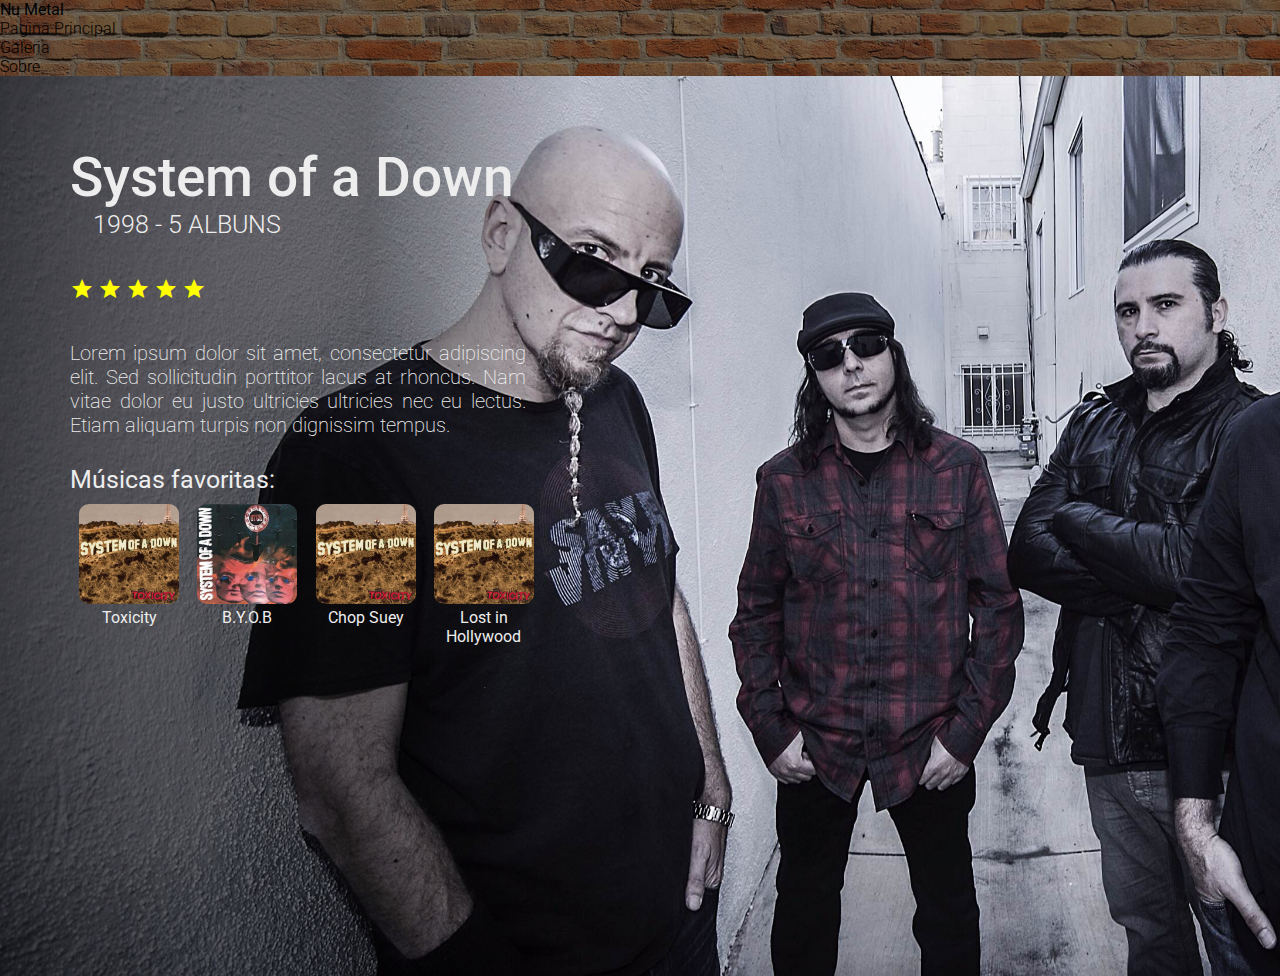
<file: korn/index.html>
<!DOCTYPE html>
<html lang="pt-br">
<head>
    <meta charset="UTF-8">
    <meta name="viewport" content="width=device-width, initial-scale=1.0">
    <meta http-equiv="X-UA-Compatible" content="ie=edge">
    <link rel="stylesheet" href="../conteudo/estilo/principal.css">
    <link rel="stylesheet" href="https://fonts.googleapis.com/icon?family=Material+Icons">
    <title>Galeria</title>

    <style>
        html {
            background-size: contain;
            background-repeat: no-repeat;
        }

        .Titulo {
            font-size: 55px;
            font-weight: 500;
            margin: 4% 0% 0% 0%;
        }

        .subInformações {
            font-size: 25px;     
            font-weight: 300;
            text-transform: uppercase;

            margin-left: 5%;
        }

        .Estrelas {
            margin: 8% 0%;
        }

        .Descrição {
            font-size: 20px;
            font-weight: 200;
            text-align: justify;
            word-spacing: 0px;
            margin-bottom: 6%;
            overflow: hidden;
        }

        ul.ListaComImagens {
            list-style: none;

            display: flex;
            box-flex: wrap;
            margin: 0%;
            padding: 0;

            text-align: center;
        }

        .Estrelas i{
            color:yellow;
            cursor: pointer;
        }

        .Estrelas i:hover{
            color: cyan;
        }

        
        .ListaComImagens li {
            margin: 0 2%;
            transition: filter 100ms;
        }

        .Estrelas .ListaComImagens img {
            width: 25px;
        }

        .ListaComImagens li:hover {
            filter: drop-shadow(0 0 5px rgb(245, 229, 2));
        }

        .ListaComImagens img {
            width: 100px;
            border-radius: 10px;
        }


        #Informacoes {
            padding: 50px;
            padding-left: 70px;
            font-family: "Oswald";

            width: 45%;
            height: 100%;

            background: rgb(0,0,0);
            background:
            linear-gradient(90deg, rgba(0,0,0,0.5) 64%,
             rgba(0,0,0,0) 100%);
            color: rgb(237, 237, 237);
            text-align: left;
            line-height: 1.2;
        }

        #Conteudo {
            height: 100%;
            background: url('soadBackground.jpg');
            background-size: cover;
        }

    </style>


</head>
<body>
        <nav>
                <ul>
                    <li class="logo"><label>Nu Metal</label></li>
                    <div class="degrade">
                    <li><a href="index.html">Pagina Principal</a></li>
                    <li><a href="galeria.html">Galeria</a></li>
                    <li><a href="#">Sobre</a></li>
                    </div>
                </ul>
        </nav>

    <div id="Conteudo">
        

        <div id="Informacoes">

        <div class="Titulo">System of a Down</div>
        <div class="subInformações">1998 - 5 albuns</div>
        <div class="Estrelas">
            <i class="material-icons">star</i>
            <i class="material-icons">star</i>
            <i class="material-icons">star</i>
            <i class="material-icons">star</i>
            <i class="material-icons">star</i>
        </div>
        <div class="Descrição"> Lorem ipsum dolor sit amet, consectetur adipiscing elit. Sed sollicitudin porttitor lacus at rhoncus. Nam vitae dolor eu justo ultricies ultricies nec eu lectus. Etiam aliquam turpis non dignissim tempus.  </div>

        <div class="ListaMusicas">
            <div style="font-size: 25px; margin-bottom: 2%; font-weight: 400;"> Músicas favoritas:</div>
            <ul class="ListaComImagens">
                <li>
                    <img src="ss.jpg" alt="">
                    <p>Toxicity</p>
                </li>
                <li>
                    <img src="s.jpg" alt="">
                    <p>B.Y.O.B</p>
                </li>
                
                <li>
                        <img src="ss.jpg" alt="">
                        <p>Chop Suey</p>
                </li>

                <li>
                        <img src="ss.jpg" alt="">
                        <p>Lost in Hollywood</p>
                </li>
            </ul>

        </div>

        </div>
        
    </div>
</body>
</html>
</file>
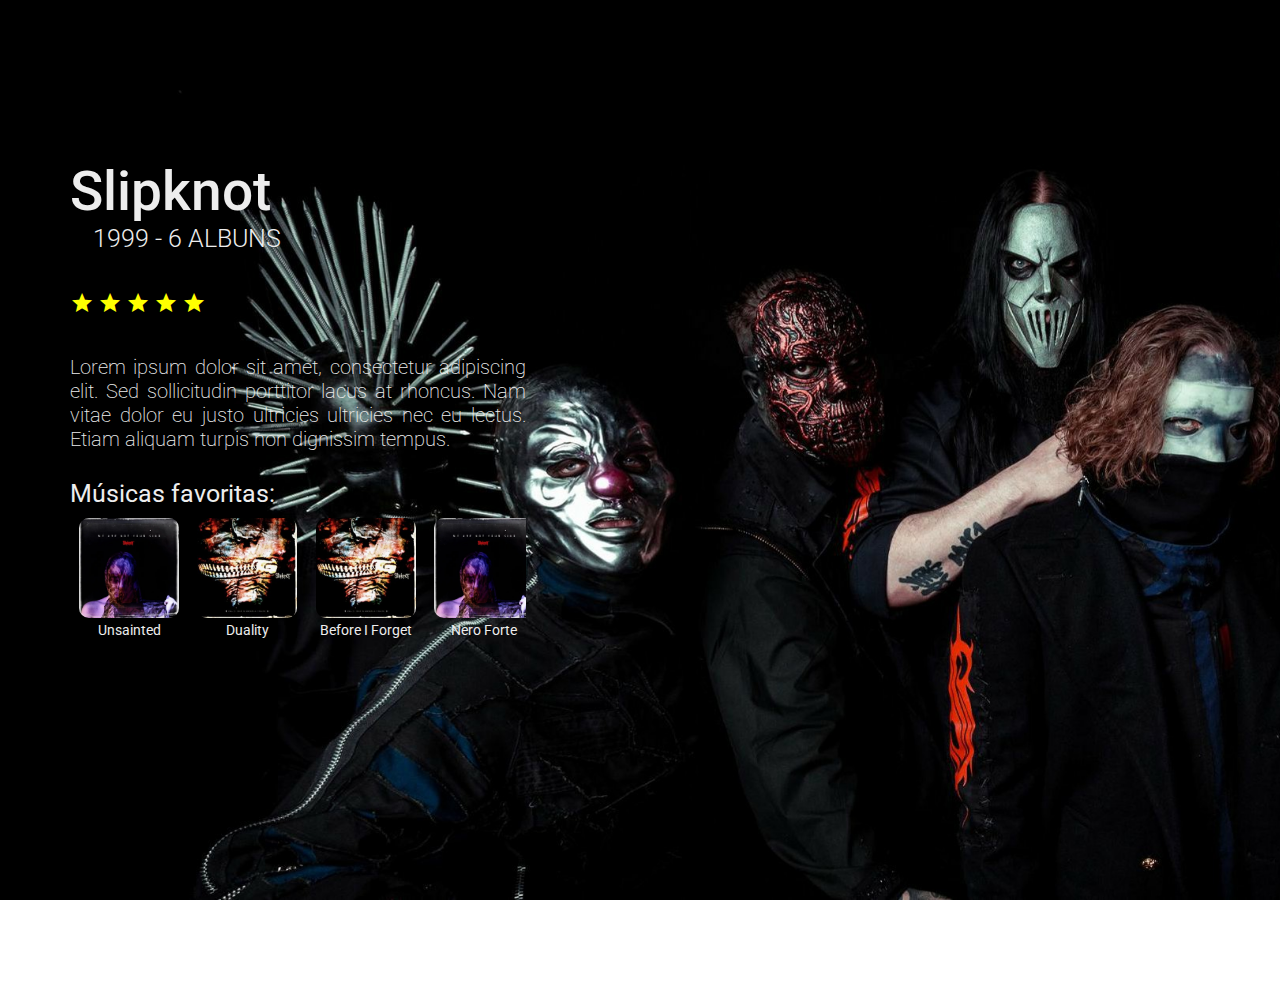
<file: slipknot/index.html>
<!DOCTYPE html>
<html lang="pt-br">
<head>
    <meta charset="UTF-8">
    <meta name="viewport" content="width=device-width, initial-scale=1.0">
    <meta http-equiv="X-UA-Compatible" content="ie=edge">
    <link rel="stylesheet" href="../conteudo/estilo/principal.css">
    <link rel="stylesheet" href="../conteudo/estilo/banda.css">
    <link rel="stylesheet" href="../conteudo/estilo/menu.css">
    <link rel="stylesheet" href="https://fonts.googleapis.com/icon?family=Material+Icons">
    <title>Galeria</title>

    <style>
        body {
            height: 100%;
            background: url('background.jpg');
            background-size: cover;
            background-attachment: fixed;
        }

        #info {
            background:
            linear-gradient(90deg, rgba(0, 0, 0, 0.8) 40%,
            rgba(0,0,0,0) 75%);
        }
    
    </style>

</head>
<body>
        <nav style="background: black; height: 90px;"></nav>

    <div id="Conteudo">
        

        <div id="Informacoes">

        <div class="Titulo">Slipknot</div>
        <div class="subInformações">1999 - 6 albuns</div>
        <div class="Estrelas">
            <i class="material-icons">star</i>
            <i class="material-icons">star</i>
            <i class="material-icons">star</i>
            <i class="material-icons">star</i>
            <i class="material-icons">star</i>
        </div>
        <div class="Descrição"> Lorem ipsum dolor sit amet, consectetur adipiscing elit. Sed sollicitudin porttitor lacus at rhoncus. Nam vitae dolor eu justo ultricies ultricies nec eu lectus. Etiam aliquam turpis non dignissim tempus.  </div>

        <div class="ListaMusicas">
            <div style="font-size: 25px; margin-bottom: 2%; font-weight: 400;"> Músicas favoritas:</div>
            <ul class="ListaComImagens">
                <li>
                    <a>
                        <img src="av109981_1.webp" alt="">
                        <p>Unsainted</p>
                    </a>
                </li>
                <li>
                    <a>
                        <img src="s.jpg" alt="">
                        <p>Duality</p>
                    </a>
                </li>
                
                <li>
                    <a>
                        <img src="s.jpg" alt="">
                        <p>Before I Forget</p>
                    </a>
                </li>

                <li>
                    <a href="#">
                        <img src="av109981_1.webp" alt="">
                        <p>Nero Forte</p>
                    </a>
                </li>

                <li>
                    <a href="#">
                        <img src="av109981_1.webp" alt="">
                        <p>Nero Forte</p>
                    </a>
                </li>
            </ul>

        </div>

        </div>
        
    </div>
</body>
</html>
</file>
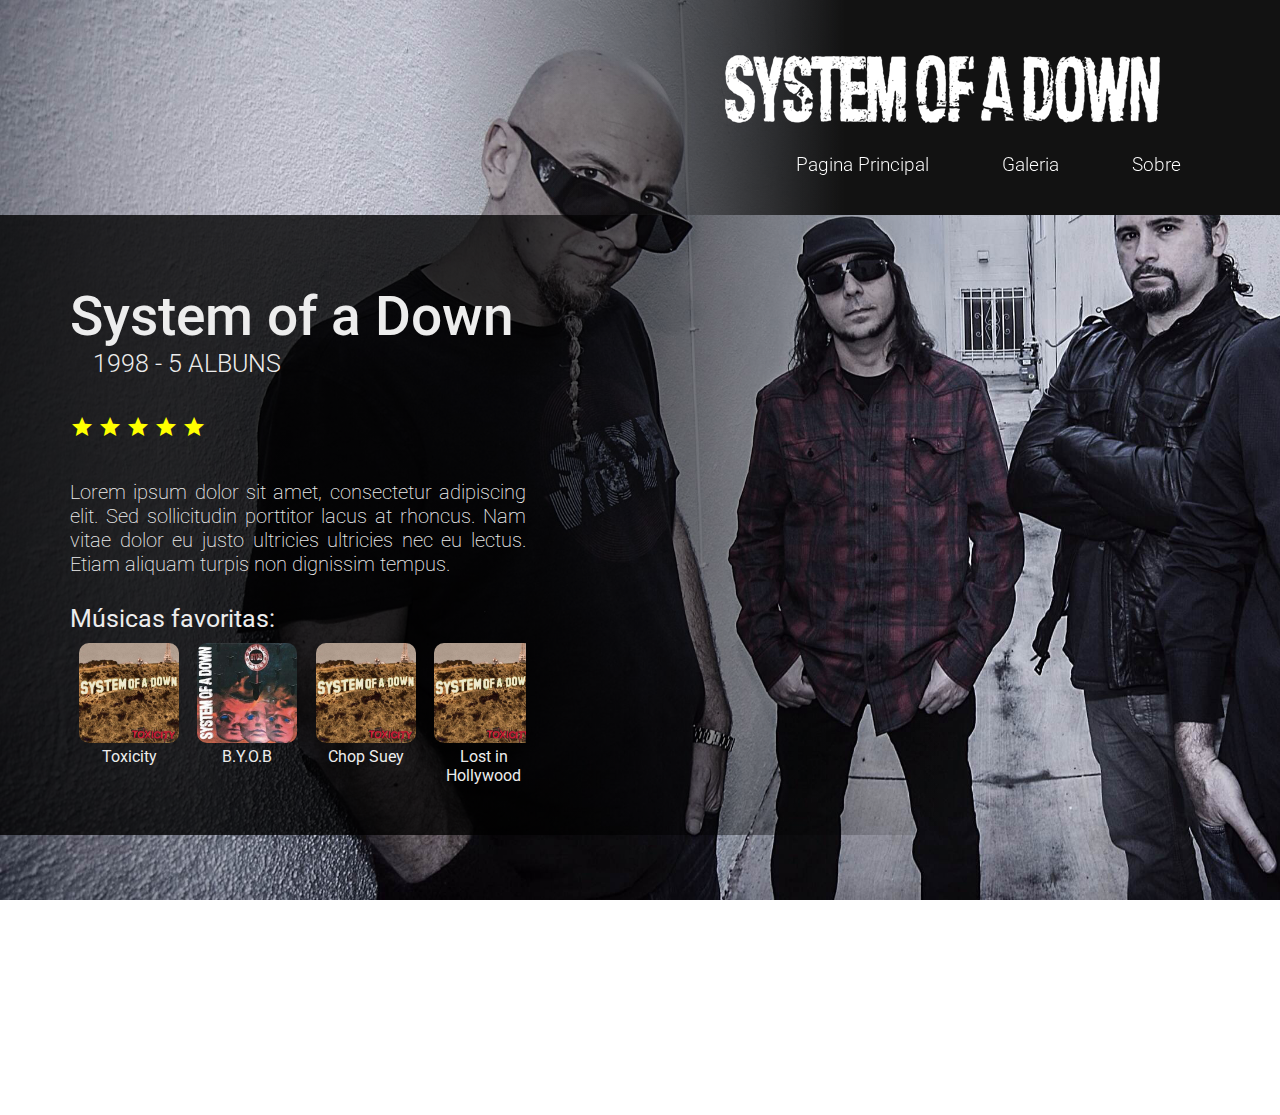
<file: soad/index.html>
<!DOCTYPE html>
<html lang="pt-br">
<head>
    <meta charset="UTF-8">
    <meta name="viewport" content="width=device-width, initial-scale=1.0">
    <meta http-equiv="X-UA-Compatible" content="ie=edge">
    <link rel="stylesheet" href="../conteudo/estilo/principal.css">
    <link rel="stylesheet" href="../conteudo/estilo/banda.css">
    <link rel="stylesheet" href="../conteudo/estilo/menu.css">
    <link rel="stylesheet" href="https://fonts.googleapis.com/icon?family=Material+Icons">
    <title>Galeria</title>

    <style>
        body {
            height: 100%;
            background: url('soadBackground.jpg');
            background-size: cover;
            background-attachment: fixed;
        }

        #info {
            background:
            linear-gradient(90deg, rgba(0, 0, 0, 0.8) 40%,
            rgba(0,0,0,0) 75%);
        }



        nav ul {
            filter: invert(1);
        }



    </style>

</head>
<body>
    <nav>
        <ul>
            <li class="logo"><label><img src="logo.png" alt="Nu Metal"></label></li>
            <div class="degrade">
            <li><a href="index.html">Pagina Principal</a></li>
            <li><a href="galeria.html">Galeria</a></li>
            <li><a href="#">Sobre</a></li>
            </div>
        </ul>
    </nav>

    <div id="Conteudo">
        <div id="info">

        

        <div id="Informacoes">

        <div class="Titulo">System of a Down</div>
        <div class="subInformações">1998 - 5 albuns</div>
        <div class="Estrelas">
            <i class="material-icons">star</i>
            <i class="material-icons">star</i>
            <i class="material-icons">star</i>
            <i class="material-icons">star</i>
            <i class="material-icons">star</i>
        </div>
        <div class="Descrição"> Lorem ipsum dolor sit amet, consectetur adipiscing elit. Sed sollicitudin porttitor lacus at rhoncus. Nam vitae dolor eu justo ultricies ultricies nec eu lectus. Etiam aliquam turpis non dignissim tempus.  </div>

        <div class="ListaMusicas">
            <div style="font-size: 25px; margin-bottom: 2%; font-weight: 400;"> Músicas favoritas:</div>
            <ul class="ListaComImagens">
                <li>
                    <img src="ss.jpg" alt="">
                    <p>Toxicity</p>
                </li>
                <li>
                    <img src="s.jpg" alt="">
                    <p>B.Y.O.B</p>
                </li>
                
                <li>
                        <img src="ss.jpg" alt="">
                        <p>Chop Suey</p>
                </li>

                <li>
                        <img src="ss.jpg" alt="">
                        <p>Lost in Hollywood</p>
                </li>
            </ul>

        </div>

        </div>
        </div>
    </div>
</body>
</html>
</file>
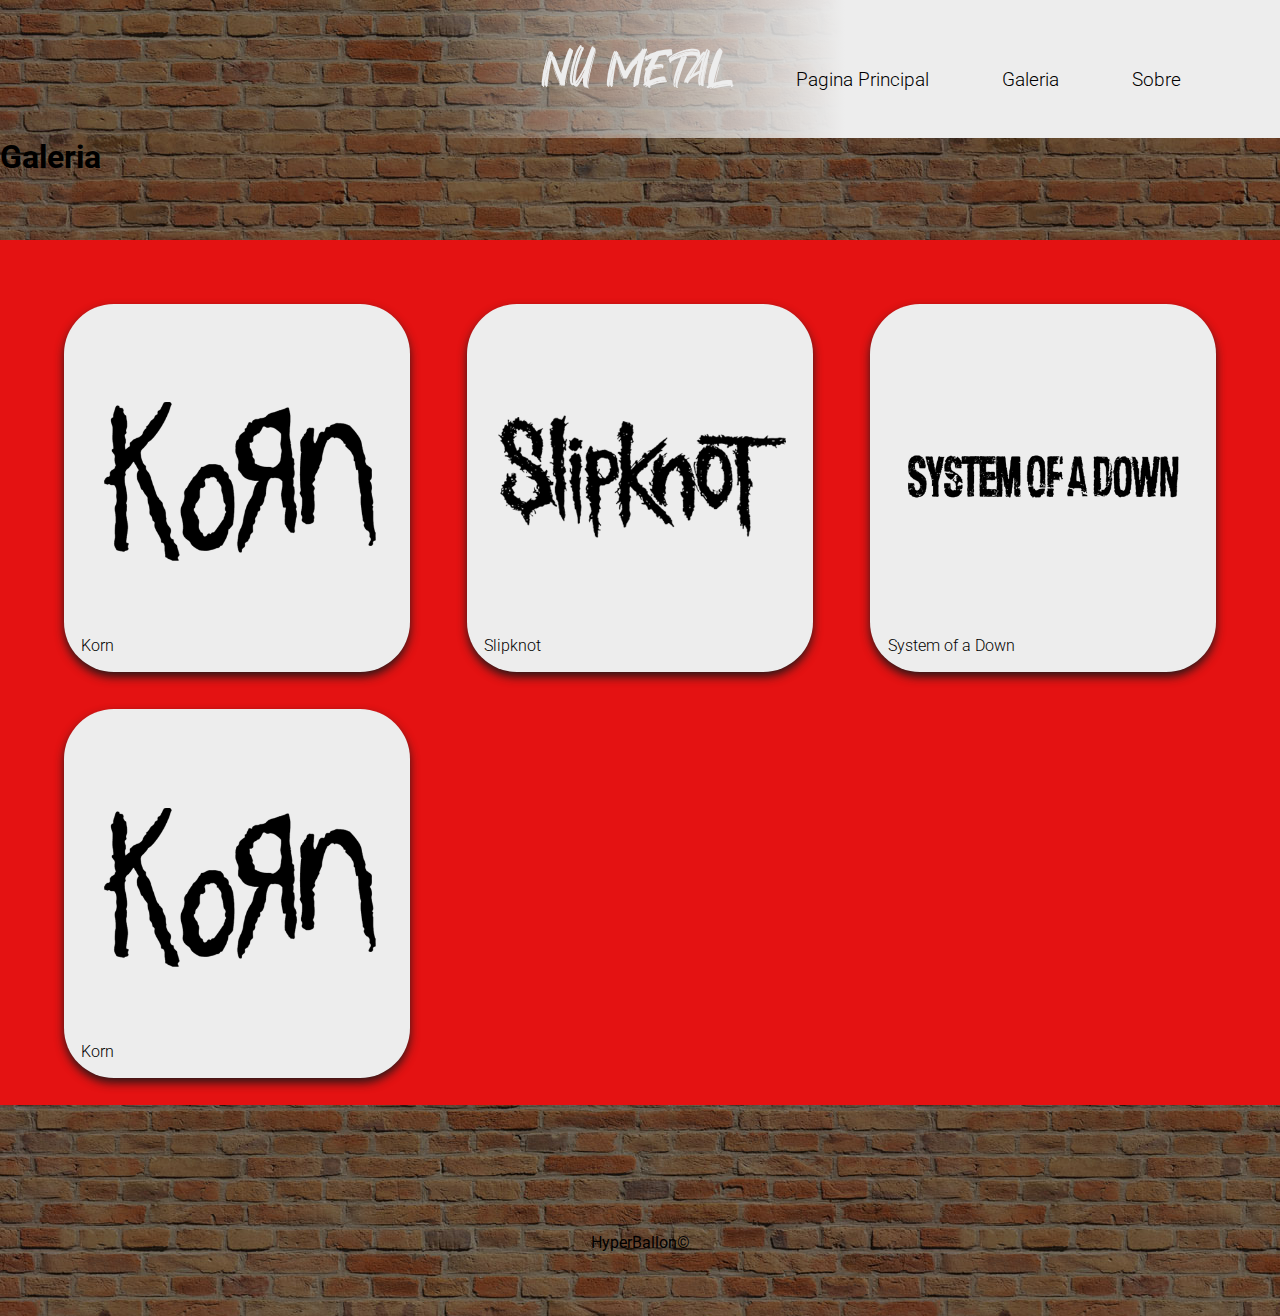
<file: galeria.html>
<!DOCTYPE html>
<html lang="pt-br">
<head>
    <meta charset="UTF-8">
    <meta name="viewport" content="width=device-width, initial-scale=1.0">
    <meta http-equiv="X-UA-Compatible" content="ie=edge">
    <title>Galeria</title>
    <link rel="stylesheet" href="conteudo/estilo/menu.css">
    <link rel="stylesheet" href="conteudo/estilo/principal.css">
    <link href="https://fonts.googleapis.com/css?family=Lato&display=swap" rel="stylesheet">
    <script src="conteudo/codigos/main.js"></script>
</head>
<body>
    <nav>
        <ul id="Menu">
            <li class="logo" id="ComFuncao" onclick="AbirirMenu()"><label>Nu Metal</label></li>
            <li class="logo" id="SemFuncao"                        ><label>Nu Metal</label></li>
            <li class="MenuItem"><a href="/">Pagina Principal</a></li>
            <li class="MenuItem"><a href="galeria.html">Galeria</a></li>
            <li class="MenuItem"><a href="#">Sobre</a></li>
        </ul>
    </nav>

    <div class="espaco-entre">
        <h1>Galeria</h1>
    </div>

    <div class="conteudo">

        <div id="galeria">
            <p><a href="javascript:void alert('1')"><img src="conteudo/img/Logo/Korn.png" alt="">Korn</a></p>
            <p><a href="slipknot/"><img class="foto" src="conteudo/img/Logo/Slipknot(preto).png" alt="">Slipknot</a></p>
            <p><a href="soad/"><img src="conteudo/img/Logo/Soad.png" alt="">System of a Down</a></p>

            
            <p><a href="korn/"><img id="fotodokorn" onload="DepoisDeCarregar()" src="conteudo/img/Logo/Korn.png" alt="">Korn</a></p>


        </div>
        
    </div>

    <div id="rodape" style="text-align: center;">
        <p>HyperBallon©</p>
    </div>
</body>
</html>
</file>
<file: conteudo/estilo/principal.css>
@import url('https://fonts.googleapis.com/css?family=Roboto&display=swap');
/* @import url('https://fonts.googleapis.com/css?family=Tajawal&display=swap'); */
@font-face {
    font-family: YouthPower;
    src: url('font/YouthPower.ttf');
}
*{
    box-sizing: border-box;
    font-family: 'Roboto';
    margin: 0;
    padding: 0;
    
}

body, html {
    height: 100%;
}

body {
    background-image: url('../img/wall.jpg');
}

body#corpo {
    background-size: cover;
}

a {
    text-decoration: none;
    color: black;
    font-weight: 300;
}

a:hover {
    text-decoration:underline;
}

/* width */
::-webkit-scrollbar {
    width: 5px;
    height: 5px;
    border-radius: 10px ;
  }

  /* Track */
  ::-webkit-scrollbar-track {
    background: #92082d5e;
  }
  
  /* Handle */
  ::-webkit-scrollbar-thumb {
    background: #888;
    border-radius: 10px;
  }
  
  /* Handle on hover */
  ::-webkit-scrollbar-thumb:hover {
    background: #555;
  }

#galeria {
    padding: 5%;
    display: grid;
    grid-template-columns: 30% 30% 30%;
    grid-column-gap: 5%;
    grid-row-gap: 5%;
    align-items: center;
    background:#e41212;
    margin: 5% 0;
}

#galeria p {
    border-radius: 50px;
    box-shadow: 0px 5px 10px#181818e5;
    width: 100%;
    padding: 5%;
    background: #ededed;
}

#galeria p:hover {
    background: #cccccc;
}

#galeria a {
    
}

#galeria img {
    width: 100%;
    height: auto;
}

@media only screen and (max-width: 768px) {
    ::-webkit-scrollbar {
        width: 0;
      }
    #galeria {
        display: flex;
        flex-wrap: wrap;
        text-align: center;
    }

    #galeria p {
        margin: 10%;
        width: 100%;
    }
}

#rodape {
    padding: 5% 2%;
}
</file>
<file: conteudo/estilo/banda.css>
html {
    background-size: contain;
    background-repeat: no-repeat;
}

.Titulo {
    font-size: 55px;
    font-weight: 500;
    margin: 4% 0% 0% 0%;
}

.subInformações {
    font-size: 25px;     
    font-weight: 300;
    text-transform: uppercase;

    margin-left: 5%;
}

.Estrelas {
    margin: 8% 0%;
}

.Descrição {
    font-size: 20px;
    font-weight: 200;
    text-align: justify;
    word-spacing: 0px;
    margin-bottom: 6%;
    overflow: hidden;
}

.Estrelas i{
    color:yellow;
    cursor: pointer;
}

.Estrelas i:hover{
    color: cyan;
}

ul.ListaComImagens {
    list-style: none;

    display: flex;
    box-flex: wrap;
    margin: 0%;
    
    padding: 0;

    text-align: center;

    overflow-x: scroll;
}

.ListaComImagens li {
    margin: 0 2%;
    transition: filter 100ms;
}

.ListaComImagens li a {
    font-size: 90%;
    text-decoration: none;
    color: rgb(237, 237, 237);
    font-weight: 400;
}

.ListaComImagens li a:hover {
    text-decoration: underline;
}

.Estrelas .ListaComImagens img {
    width: 25px;
}

.ListaComImagens li:hover {
    filter: drop-shadow(0 0 5px rgb(245, 229, 2));
}

.ListaComImagens img {
    width: 100px;
    border-radius: 10px;
}


#Informacoes {
    padding: 50px;
    padding-left: 70px;
    font-family: "Oswald";
    

    width: 45%;
    height: 100%;


    color: rgb(237, 237, 237);
    text-align: left;
    line-height: 1.2;
}

#Conteudo {
    height: 100%;
}
</file>
<file: conteudo/estilo/menu.css>
label {
    font-family: YouthPower;
}

.logo {
    font-size: 50px;
    font-family: YouthPower;

    color: #ededed;
    background: transparent;

    text-align: left;
    text-transform: uppercase;
    
    margin: 2%;
}

.logo:active {
    color:#c79f9f;
}

.logo:hover {
    text-decoration: none;
}


nav ul {
    list-style: none;
}

nav ul li {
    text-align: right;
    display: inline;
    font-size: 120%;
    margin: 0 3%;
}

nav ul li:hover {
    text-decoration: underline;
}

nav ul {
    padding: 3% 5%;


    background: linear-gradient(to right, rgba(237,237,237,0) 33%, rgba(237,237,237,0.03) 34%, rgba(237,237,237,1) 66%);
    filter: progid:DXImageTransform.Microsoft.gradient( startColorstr='#ededed', endColorstr='#ededed', GradientType=1 );

    text-align: right;
}

.logo#ComFuncao {
    display: none;
}

.logo#SemFuncao {
    display: inline;
}
@media only screen and (max-width: 768px) {

    nav ul {
        padding: 2% 8%;
        text-align: center;
    }
    
    nav ul li {
        display: inline;
        margin: 3% 0;
        text-align: right;
    }

    /*-- Links do Menu --*/
    nav ul li:nth-child(3) {
        display: none;
    }

    nav ul li:nth-child(4) {
        display: none;
    }

    nav ul li:nth-child(5) {
        display: none;
    }


    .logo#ComFuncao {
        display: inline;
    }

    .logo#SemFuncao {
        display: none;
    }

    .logo {
        text-align: center;
    }
 }
</file>
